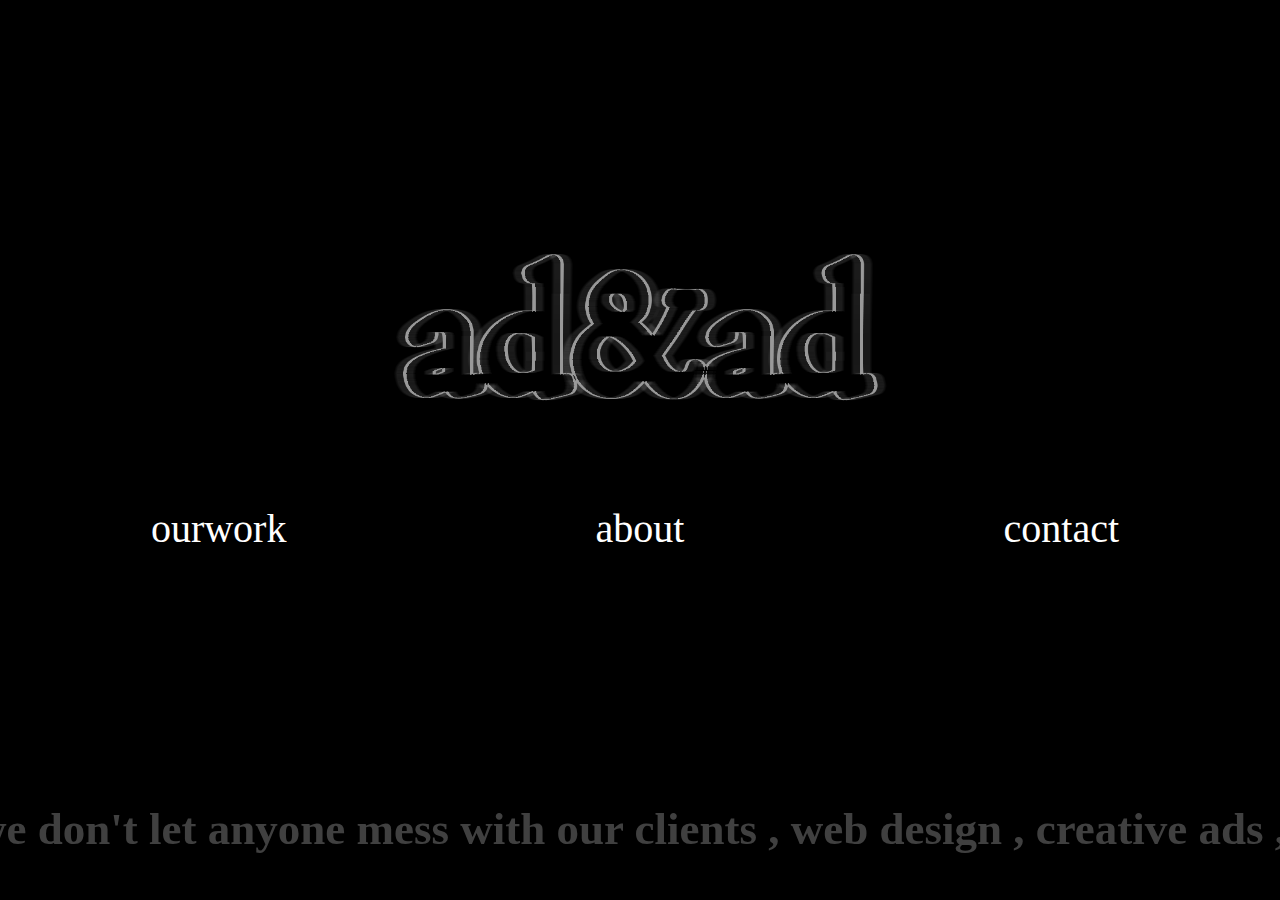
<file: index.html>
<!DOCTYPE html>
<html>
    <head>
        <link rel = "stylesheet" type = "text/css" href = "aa.css">
        <title>advertising & advertisements</title>
        <meta name="keywords" content="ad&ad or adandad , short for advertising and advertisements , is a full service creative advertising and brand work based in the beautiful cities of Copenhagen and Vancouver">
        <meta name="description" content="Copenhagen & Vancouver's extremely strange ( but real ) advertising agency .">
		<meta name="og:title" property="og:title" content="ad&ad - the strangest ad agency on earth">
        <meta name="viewport" content="width=device-width, initial-scale=1.0">
        <link rel="icon" href="favicon.ico">
		<meta charset="UTF-8">
    </head>

    <body>
	<div>
       
            <img src="logo2inv.png" alt="invisible ad&ad logo" style="max-height:20pt">
			<div class='flex'>

            <img class="logo" alt="ad&ad logo" src="logo2.png">
			</div>
			
	
			<nav class='flex'>
			<div>
            <a class="l indexbtn" href = "ourwork.html">ourwork</a>
			</div>
			<div>
            <a class="c indexbtn" href = "about.html">about</a>
			</div>
			<div>
            <a class="r indexbtn" href = "contact.html">contact</a>
			</div>
			</nav>
		
		
	   <div class='bannercontainer'>
		<h3 class='banner'>
		we don't let anyone mess with our clients , web design , creative ads , consulting , make something strange , become amazing . advertising & advertisements is the oldest advertising agency on earth , at least thats what my boss tells me . copywriting , web development , photography , our skilled creatives can handle anything you throw at them . vancouver and copenhagen , two beautiful cities , evan and emma , two strange creatives ! the world needs more advertising , we're here get the ball rolling !
		</h3>
		
		<!--<h5 class='bannerv'>
		emphemeral and adaptive , there are no two words to better describe our creative team . trends come and go , but we are here to stay . innovative and progressive advertising , keep your brand tapped in to the ebb and flow of culture .
		</h5>-->
		
		</div>
		
		</div>
    </body>
    <script src="aa.js"></script>
</html>
</file>
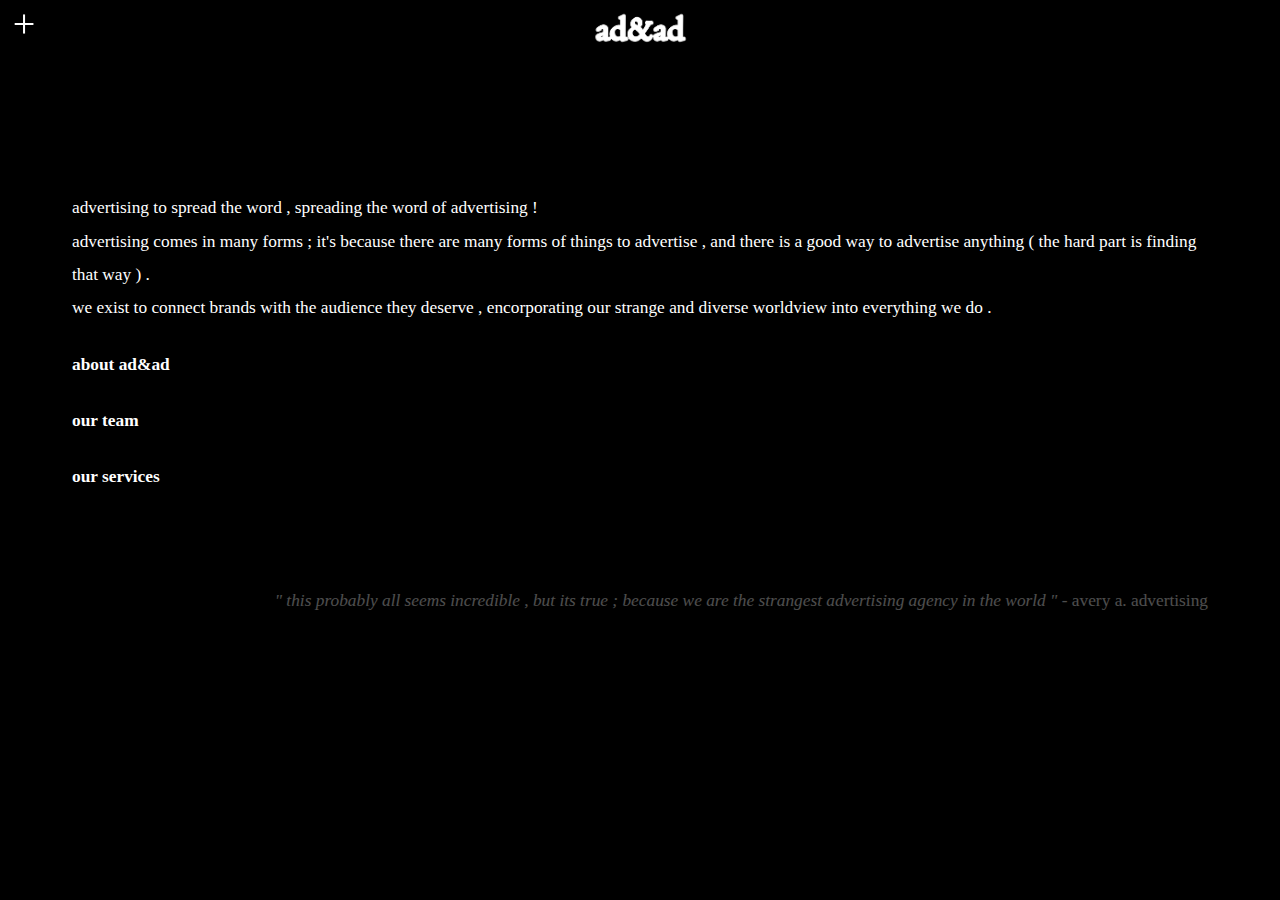
<file: about.html>
<!DOCTYPE html>
<html>
    <head>
        <link rel = "stylesheet" type = "text/css" href = "aa.css">
        <title>about ad&ad</title>
        <meta name="keywords" content="all you need to know about advert ising and avert isements">
        <meta name="description" content="advertising for everybody & advertisements everywhere">
        <meta name="viewport" content="width=device-width, initial-scale=1.0">
        <link rel="icon" href="favicon.ico">
    </head>
<body>
    <div class="topbar">
    <p class="menubutton"  onclick="menu()"> 
     +  
    </p>
    <a href="index.html"><img class="logo2" alt = "ad  &  ad logo" src="logo2fill.png"></a>
    </div>

    <div class="menu">
        <a class="ourwork" href="ourwork.html">ourwork</a><br>
        <a class="contact" href="contact.html">contact</a>
    </div>


    <div class="contents content">
	<div class="bodytext">
	<p>advertising to spread the word , spreading the word of advertising !<br>
	advertising comes in many forms ; it's because there are many forms of things to advertise , and there is a good way to advertise anything ( the hard part is finding that way ) .<br>
	we exist to connect brands with the audience they deserve , encorporating our strange and diverse worldview into everything we do .
	</p>
     <h4 id="adandad">about ad&ad</h4>
	 <p id="adandadp"></p>
	 
	 <h4 id="team">our team</h4>
	 <p id="teamp"></p>
	 
	 <h4 id="service">our services</h4>
	 <p id="servicep"></p>
        </div>
		
            <p class="footer">
        <i>" this probably all seems incredible , but its true ; because we are the strangest advertising agency in the world "</i> - avery a. advertising
        </p>
    </div>

    <script src = "aa.js"></script>
</body>
</html>
</file>
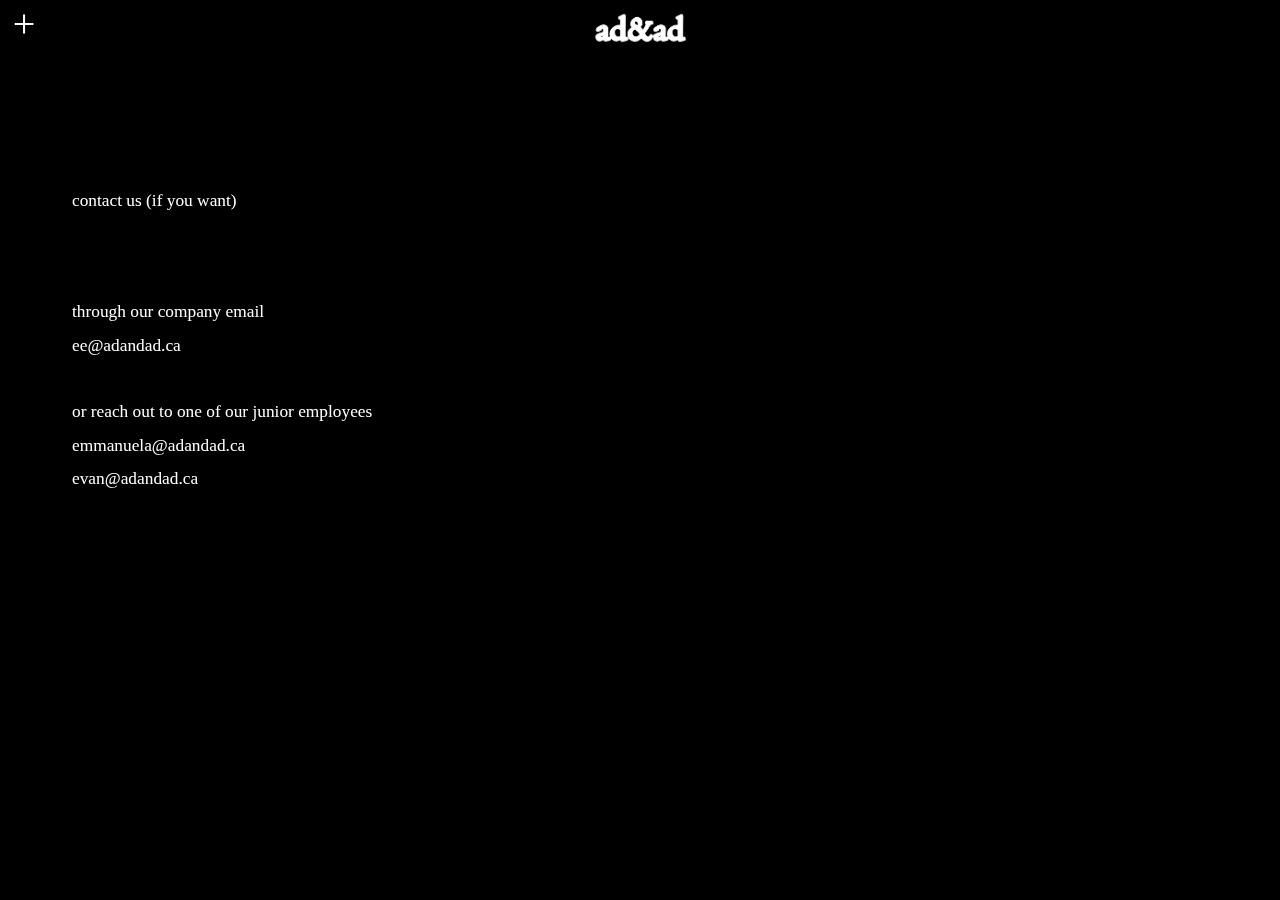
<file: contact.html>
<!DOCTYPE html>
<html>
    <head>
        <link rel = "stylesheet" type = "text/css" href = "aa.css">
        <title>contact ad&ad</title>
        <meta name="keywords" content="all you need to know about advert ising and avert isements">
        <meta name="description" content="advertising for everybody & advertisements everywhere">
        <meta name="viewport" content="width=device-width, initial-scale=1.0">
        <link rel="icon" href="favicon.ico">
    </head>
<body>
    
    <div class="topbar">
    <p class="menubutton"  onclick="menu()"> 
     +  
    </p>
    <a href="index.html"><img class="logo2" alt = "ad  &  ad logo" src="logo2fill.png"></a>
    </div>

    <div class="menu">
	<a class="ourwork" href="ourwork.html">ourwork</a><br>
		<a class="about" href="about.html">about</a>
        
        
    </div>

    <div class="contents content">
        <canvas id="funboard" style="position:fixed;left:0;top:0;z-index:-1;"></canvas>
        <p class="header">contact us (if you want)</p>
        <p class="bodytext">
        <br><br>
        through our company email <br> <a id='e' href="mailto:ee@adandad.ca">ee@adandad.ca</a> <br><br>or reach out to one of our junior employees<br>
        <a id='emma' href="mailto:emma@adandad.ca">emmanuela@adandad.ca</a> <br>
        <a id='evan' href="mailto:evan@adandad.ca">evan@adandad.ca</a>
        <br><br>
        </p>
        <!-- <br><br>
        ↓ or drop a line via this text box ↓
        </p>
        <textarea id="contactform" name="contactform" rows="10" cols="100"></textarea>
        <br>
        <input type="button" value="send"> -->
        
    </div>

    <script src = "contact.js"></script>
</body>
</html>
</file>
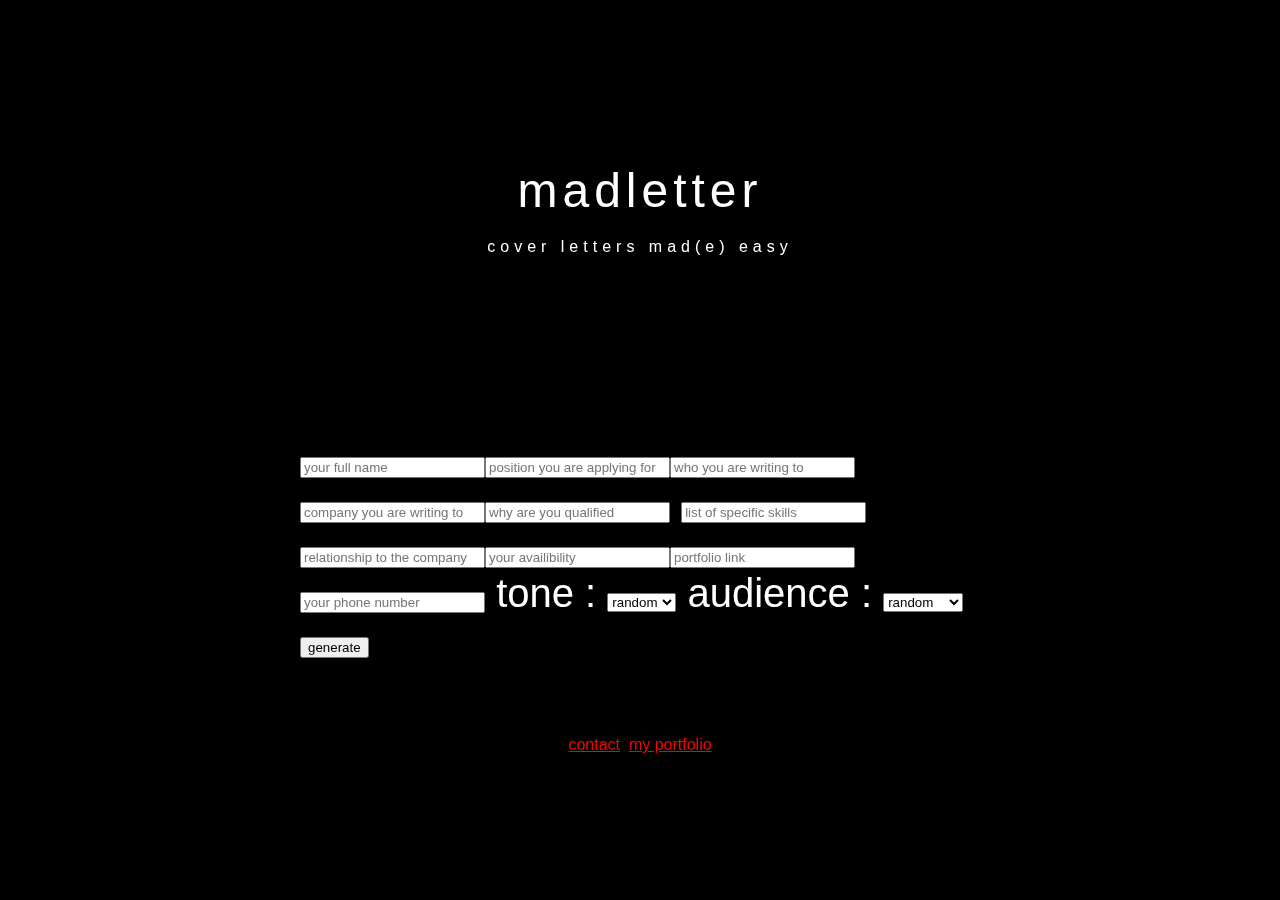
<file: madletter.html>
<!DOCTYPE html>
<html>
    <head>
        <link rel = "stylesheet" type = "text/css" href = "aaa.css">
        <title>madletter</title>
        <meta name="keywords" content="generate a quality cover letter in seconds">
        <meta name="description" content="a tool that uses simple word replacement to generate a cover letter with minimal information">
		<meta name="og:title" property="og:title" content="freelance programmer-copywriter in vancouver">
        <meta name="viewport" content="width=device-width, initial-scale=1.0">
        <link rel="icon" href="favicon.ico">
		<meta charset="UTF-8">
    </head>
	

	
	<body>
	 <canvas id="funboard" style="position:fixed;left:0;top:0;z-index:-1;"></canvas>
	<div class="topbar">

    <a href="index.html"><img class="logo2" alt = "ad  &  ad logo" src="logo2fill.png" style='opacity:0.0'></a>
		<br><br>
		<div class='title'>
		 	<h1>madletter</h1>

		<p class='mobh'>cover letters mad(e) easy</p>
		 </div>
    </div>

	

	<div class="content">
		<br>   
		<br>
		
	<div class='entry'>
	<p id='output'>
	</p>
	</div>
		

	<div class='entry'>
	<input type='text' placeholder='your full name' id='name'><input type='text' placeholder='position you are applying for' id='pos'><input type='text' placeholder='who you are writing to' id='to'><input type='text' placeholder='company you are writing to' id='company'><input type='text' placeholder='why are you qualified' id='why'>
	<input type='text' placeholder='list of specific skills' id='skills'><input type='text' placeholder='relationship to the company' id='companyrel'><input type='text' placeholder='your availibility' id='avail'><input type='text' placeholder='portfolio link' id='portfolio'>
	<input type='text' placeholder='your phone number' id='phone'>
	<label for="tone">tone :</label>
<select id="tone" name="tone">
  <option value="random">random</option>
  <option value="casual">casual</option>
  <option value="friendly">friendly</option>
  <option value="neutral">neutral</option>
  <option value="creative">creative</option>
  <option value="formal">formal</option>
</select>
<label for="audience">audience :</label>
<select id="audience" name="audience">
  <option value="random">random</option>
  <option value="creative">creative</option>
  <option value="general">general</option>
  <option value="local">local</option>
  <option value="academic">academic</option>
  <option value="corporate">corporate</option>
</select>

	<button type='button' id='generate' onclick='generatecl()'>generate</button>
	</div>
	

	<br>
	<div class='footer'>
	<p><a href='mailto:evan@adandad.ca'>contact<a>&nbsp&nbsp<a href='https://esadvertising.ca'>my portfolio</a>
	</div>
	
	<script src='blog.js'></script>
	</body>
</file>
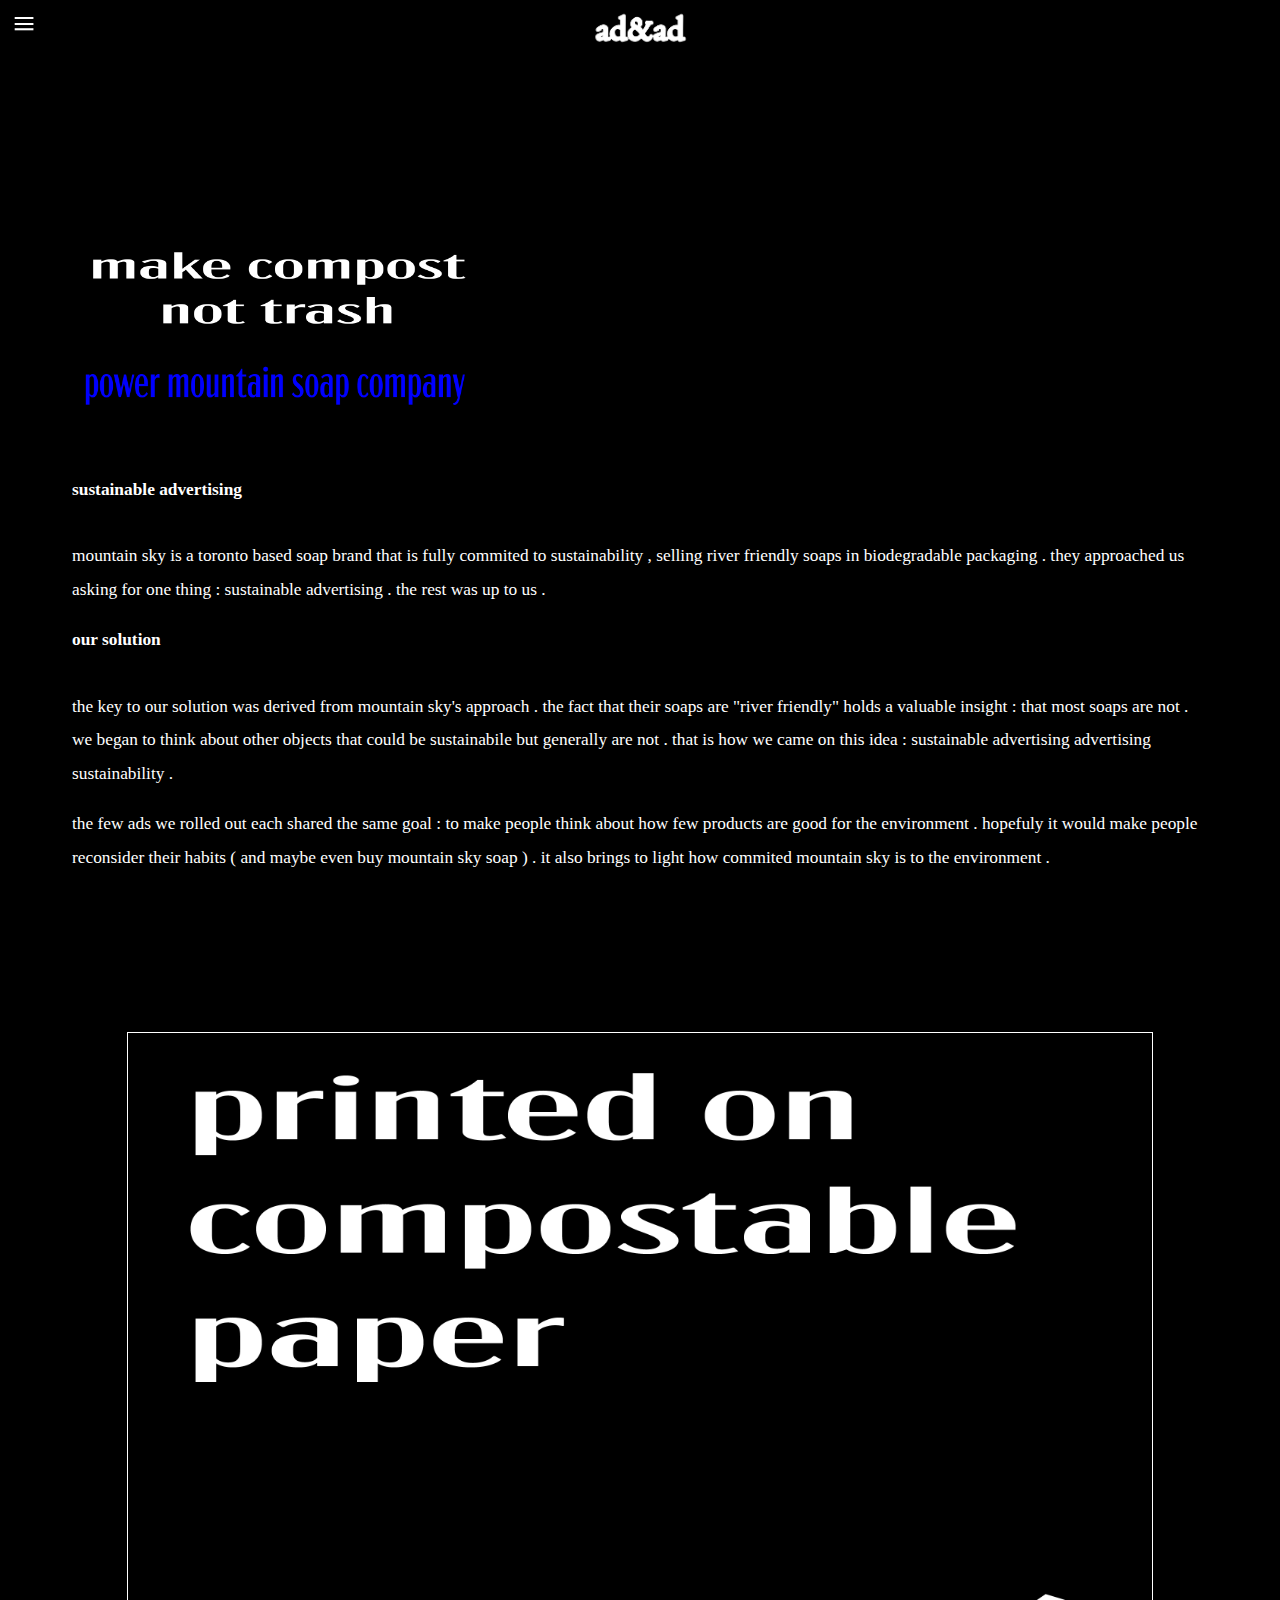
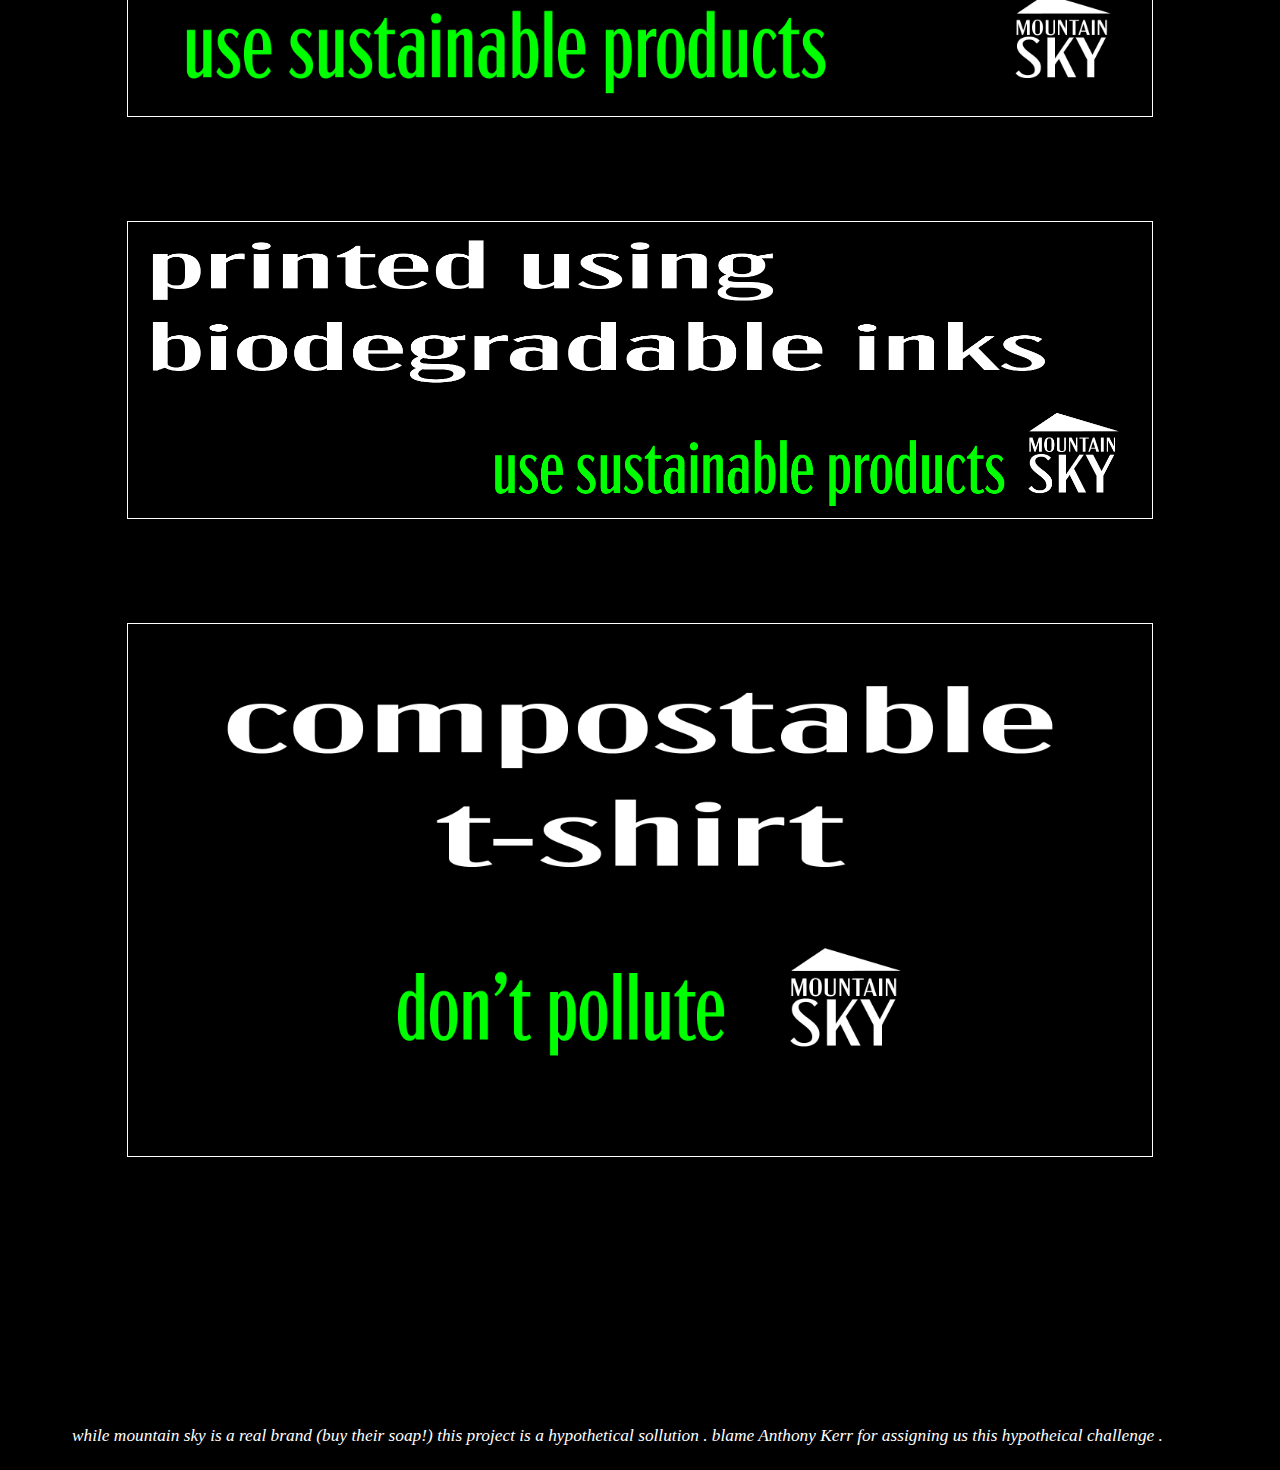
<file: ms.html>
<!DOCTYPE html>
<html>
    <head>
        <link rel = "stylesheet" type = "text/css" href = "../aa.css">
        <title>ad&ad x mountainsky</title>
        <meta name="keywords" content="mountain sky sustainable advertising">
        <meta name="description" content="advertising sustainability sustainably">
        <meta name="viewport" content="width=device-width, initial-scale=1.0">
        <link rel="icon" href="../favicon.ico">
    </head>
<body>

    <div class="topbar">
        <p class="menubutton"  onclick="menu()"> 
         ≡  
        </p>
        <a href="../index.html"><img class="logo2" alt = "ad  &  ad logo" src="../logo2fill.png"></a>
        </div>
    
        <div class="menu">
            <a class="ourwork" href="../ourwork.html">ourwork</a><br>
            <a class="about" href="../about.html">about</a><br>
            <a class="contact" href="../contact.html">contact</a>
        </div>

        <div class="contents">
        <p class="bodytext">
            
            <img class="titleimg" src="ms1.png"><br>

            <b>sustainable advertising</b><br><br>
            mountain sky is a toronto based soap brand that is fully commited to sustainability ,
            selling river friendly soaps in biodegradable packaging .
            they approached us asking for one thing : sustainable advertising . the rest was up to us . 
        </p>
           
            <p class = "bodytext">
                <b>our solution</b><br><br>
                the key to our solution was derived from mountain sky's approach . 
                the fact that their soaps are "river friendly" holds a valuable insight : that most soaps are not . 
                we began to think about other objects that could be sustainabile but generally are not . that is how we came on this idea :
                sustainable advertising advertising sustainability . 
                <br>  
                
            </p>

        <p class="bodytext">the few ads we rolled out each shared the same goal : 
            to make people think about how few products are good for the environment . 
            hopefuly it would make people reconsider their habits ( and maybe even buy mountain sky soap ) .
            it also brings to light how commited mountain sky is to the environment . 
        </p>
            <br>
            <br>
       
            <br>
      
            <div class = "center">
            
            <img class="portimg whiteborder" src="ms2.png">
            <br>
            <br>
            <br>
            <img class="portimg whiteborder" src="ms3.png">
            <br>
            <br>
            <br>
            <img class="portimg whiteborder" src="ms4.png">
            <br>
            <br>
            <br> <br>
            <br>
            <br>

        </div>

        <p class="bodytext"><i>while mountain sky is a real brand (buy their soap!) this project is a hypothetical sollution . blame Anthony Kerr for assigning us this hypotheical challenge .
        </i></p>
       
        </div> 
        <script src = "yn.js"></script>
    </body>
    </html>
</file>
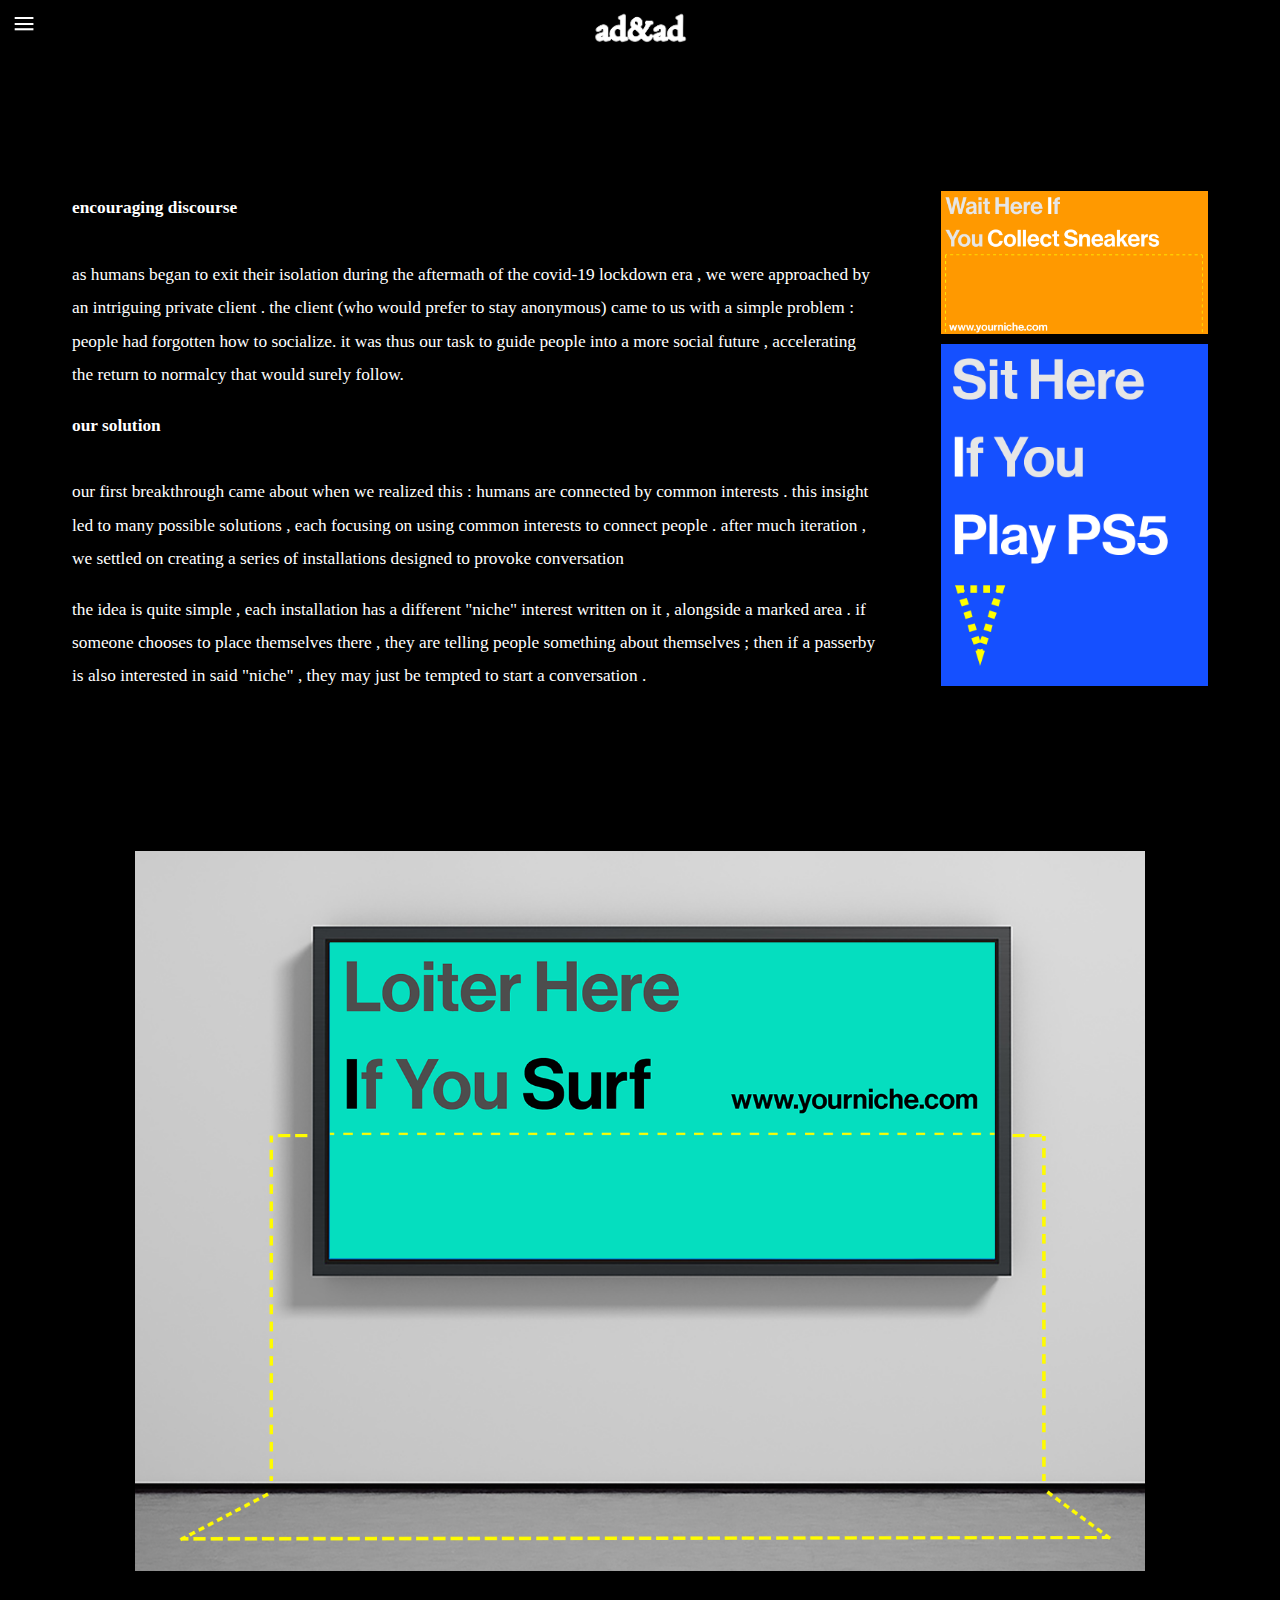
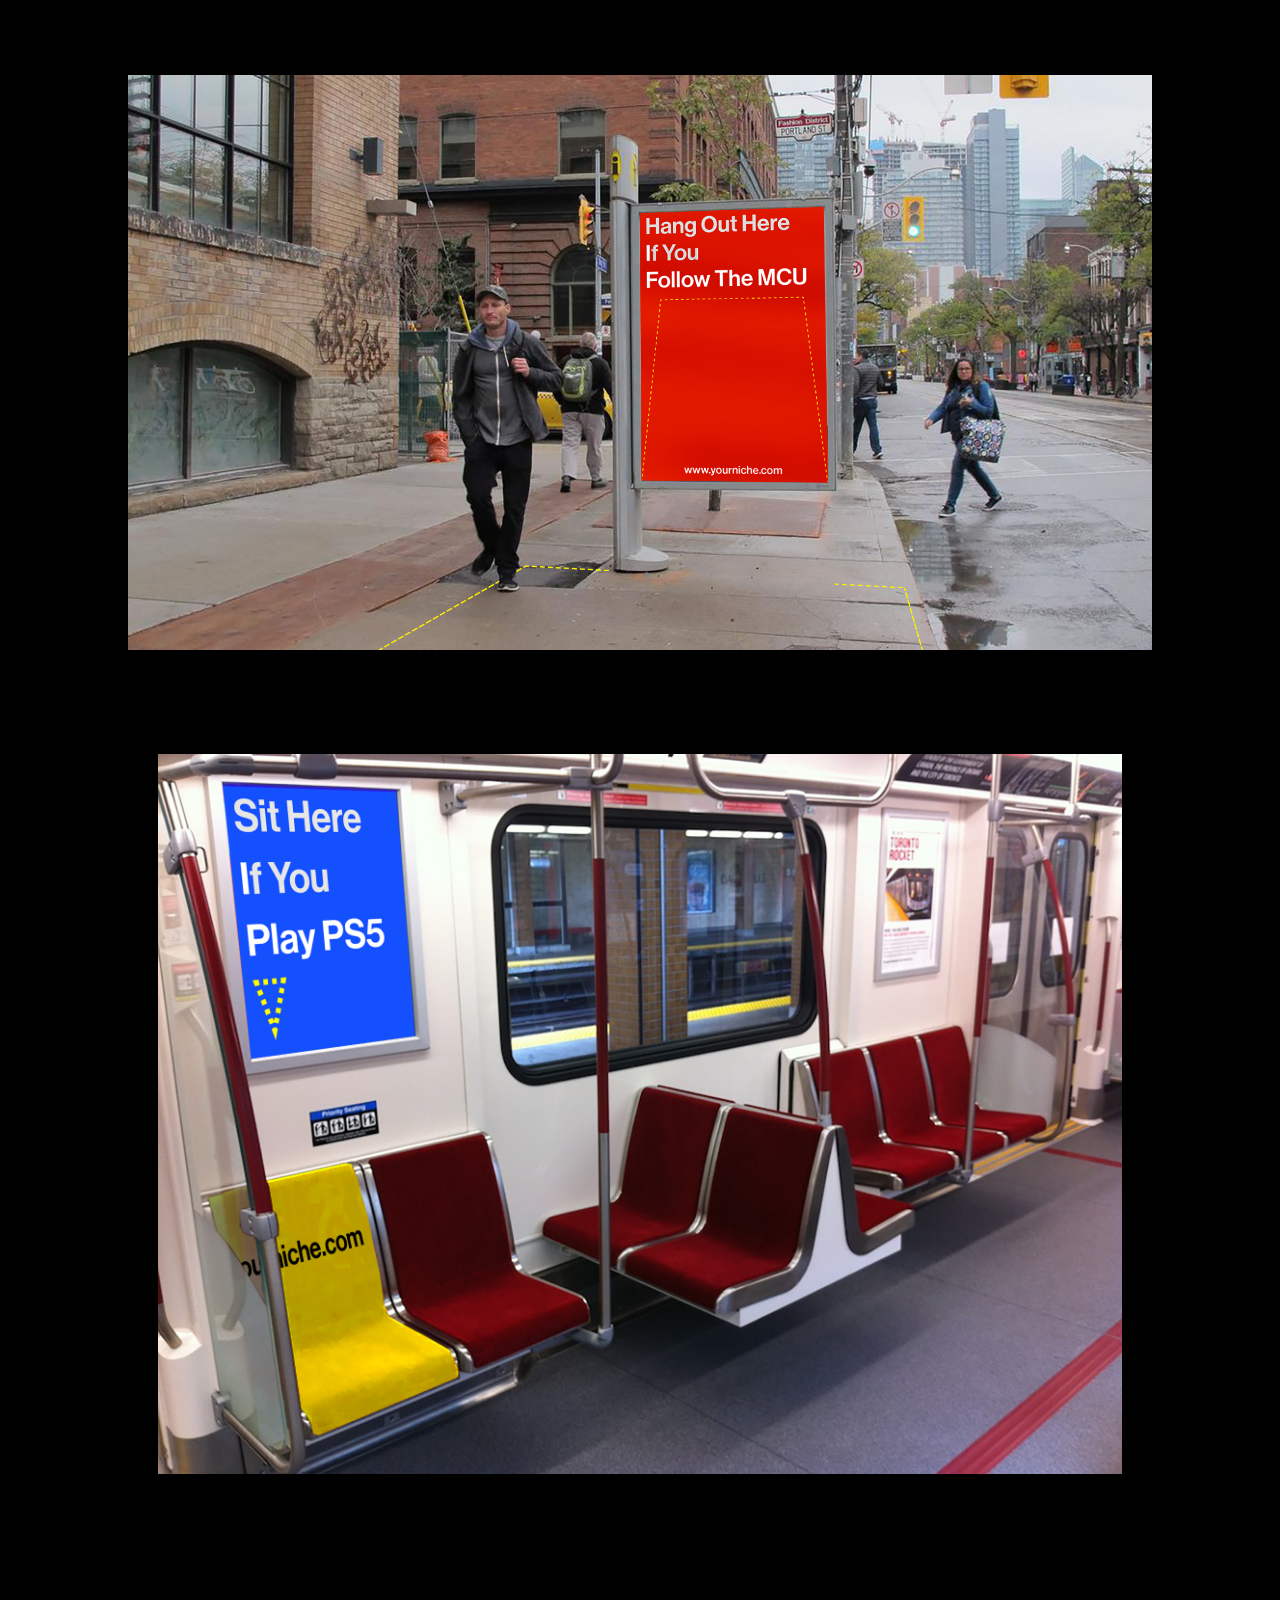
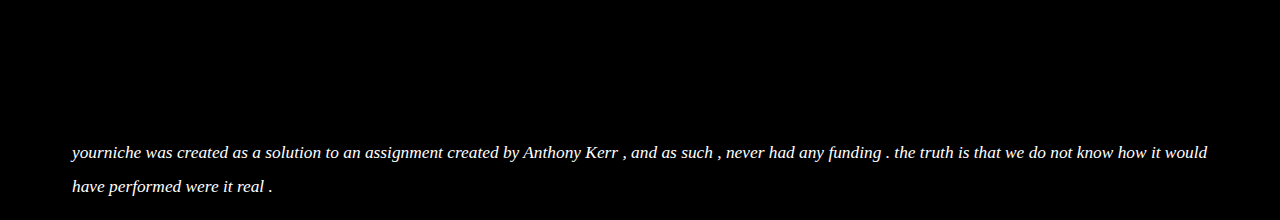
<file: yn.html>
<!DOCTYPE html>
<html>
    <head>
        <link rel = "stylesheet" type = "text/css" href = "../aa.css">
        <title>ad&ad x yourniche</title>
        <meta name="keywords" content="yournich adandad portfolio work example">
        <meta name="description" content="a solution to anti-social behavior">
        <meta name="viewport" content="width=device-width, initial-scale=1.0">
        <link rel="icon" href="../favicon.ico">
    </head>
<body>

    <div class="topbar">
        <p class="menubutton"  onclick="menu()"> 
         ≡  
        </p>
        <a href="../index.html"><img class="logo2" alt = "ad  &  ad logo" src="../logo2fill.png"></a>
        </div>
    
        <div class="menu">
            <a class="ourwork" href="../ourwork.html">ourwork</a><br>
            <a class="about" href="../about.html">about</a><br>
            <a class="contact" href="../contact.html">contact</a>
        </div>

        <div class="contents">
            <div class="sideimgs"><img class="mobh sideimg" src="yns4.png">
            <br><img class="mobh sideimg" src="yns3.png">
            </div>
        <p class="bodytext">
            
            <b>encouraging discourse</b><br><br>
            as humans began to exit their isolation during the aftermath of the covid-19 lockdown era , we were approached by an intriguing private client . 
            the client (who would prefer to stay anonymous) came to us with a simple problem : people had forgotten how to socialize. it was thus our task to guide people
            into a more social future , accelerating the return to normalcy that would surely follow. 
        </p>
           
            <p class = "bodytext">
                <b>our solution</b><br><br>
                our first breakthrough came about when we realized this : humans are connected by common interests . this insight led to many possible
                solutions , each focusing on using common interests to connect people . 
                 after much iteration , we settled on creating a series of installations designed to provoke conversation
                <br>  
                
            </p>

        <p class="bodytext">the idea is quite simple , each installation has a different "niche" interest written on it , alongside a marked area . 
            if someone chooses to place themselves there , they are telling people something about themselves ;
            then if a passerby is also interested in said "niche" , they may just be tempted to start a conversation .
        </p>
            <br>
            <br>
       
            <br>
      
            <div class = "center">
            
            <img class="portimg" src="yn5.png">
            <br>
            <br>
            <br>
            <img class="portimg" src="yn2.png">
            <br>
            <br>
            <br>
            <img class="portimg" src="yn4.png">
            <br>
            <br>
            <br> <br>
            <br>
            <br>

        </div>

        <p class="bodytext"><i>yourniche was created as a solution to an assignment created by Anthony Kerr , and as such , never had any funding . 
            the truth is that we do not know how it would have performed were it real .
        </i></p>
       
        </div>
        <script src = "yn.js"></script>
    </body>
    </html>
</file>
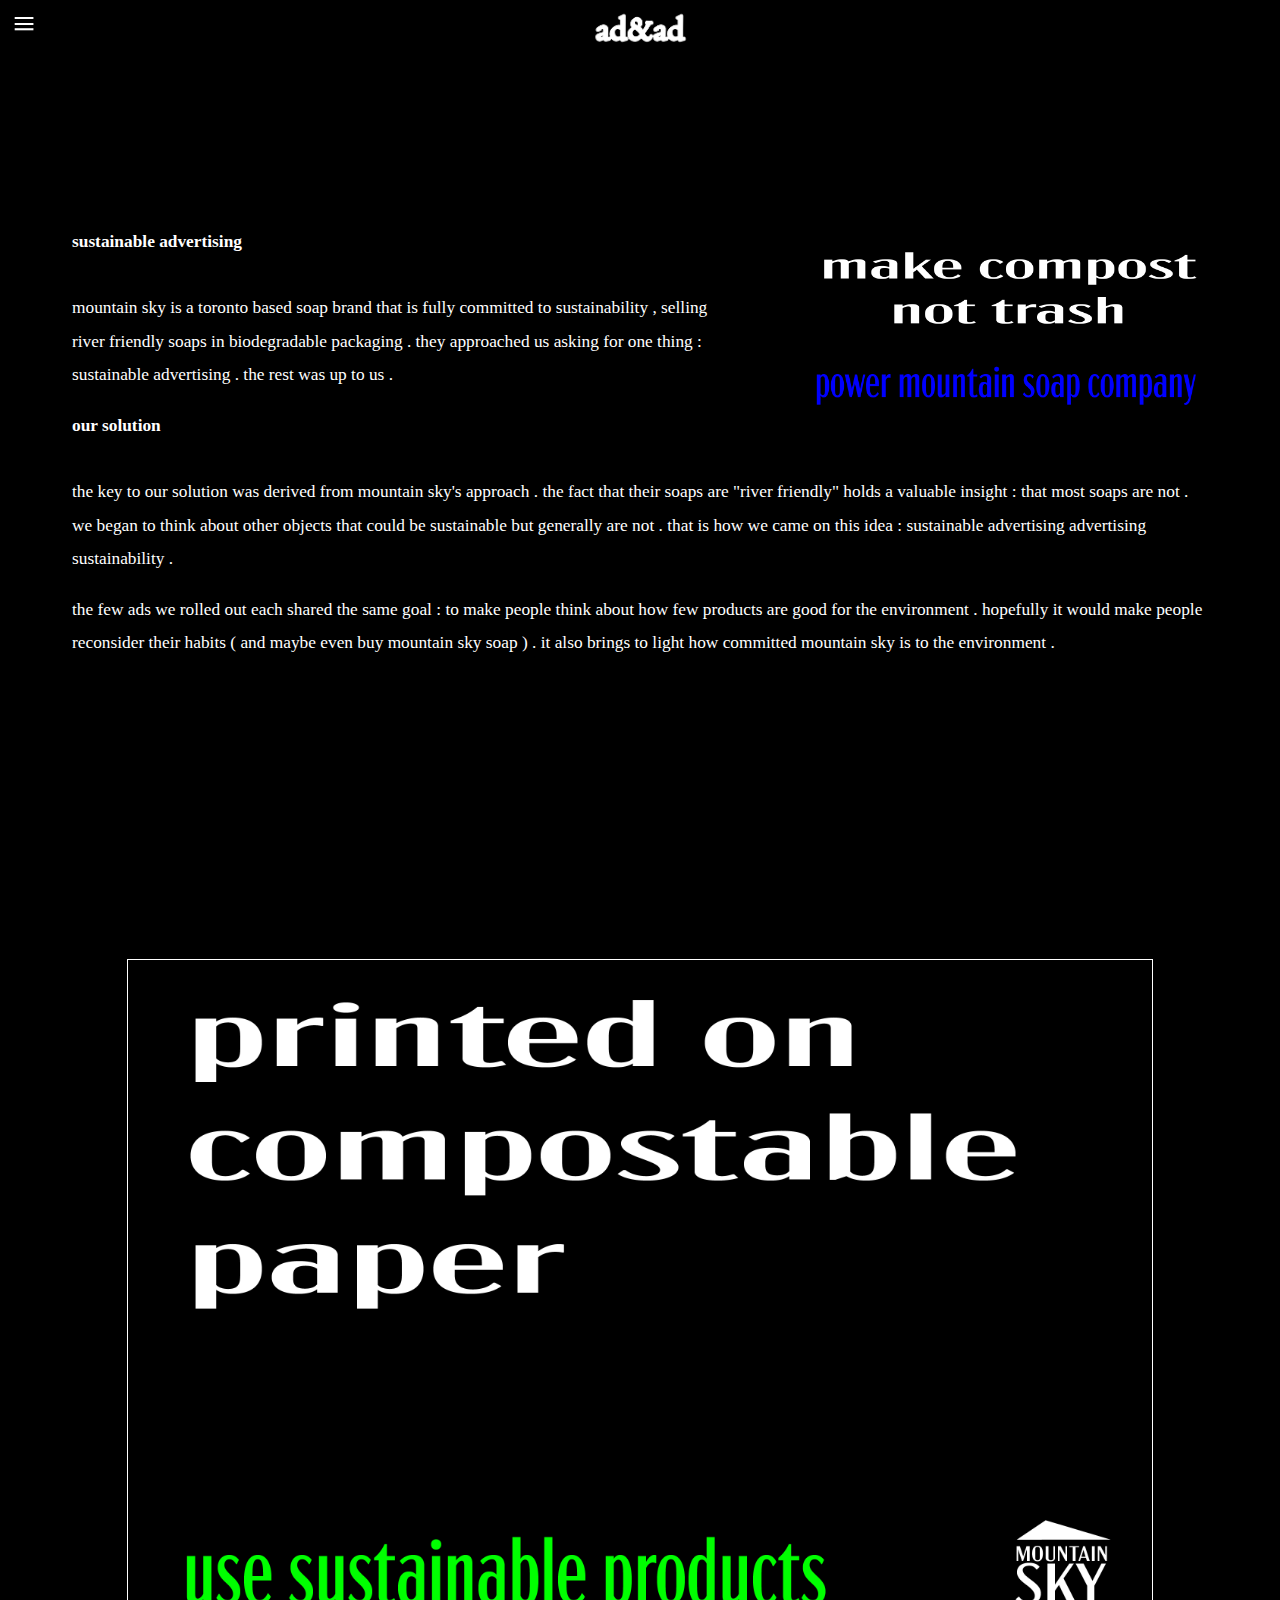
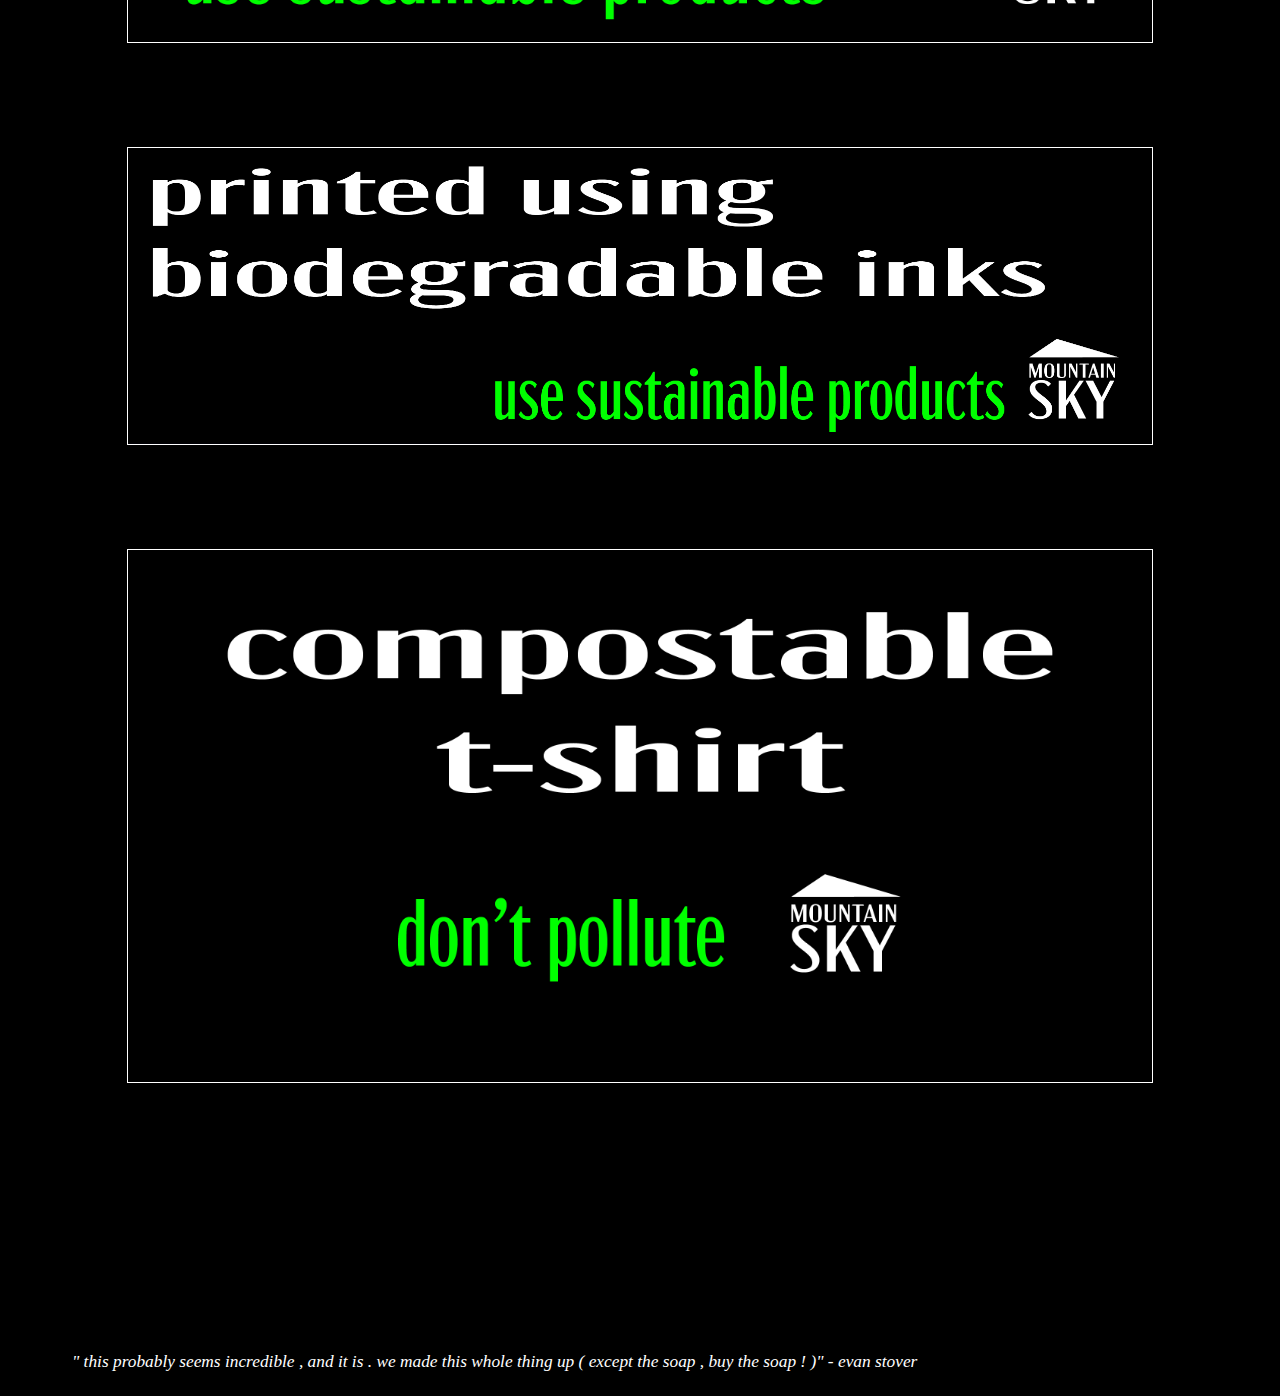
<file: work/ms.html>
<!DOCTYPE html>
<html>
    <head>
        <link rel = "stylesheet" type = "text/css" href = "../aa.css">
        <title>ad&ad x mountainsky</title>
        <meta name="keywords" content="mountain sky sustainable advertising">
        <meta name="description" content="advertising sustainability sustainably">
        <meta name="viewport" content="width=device-width, initial-scale=1.0">
        <link rel="icon" href="../favicon.ico">
    </head>
<body>

    <div class="topbar">
        <p class="menubutton"  onclick="menu()"> 
         ≡  
        </p>
        <a href="../index.html"><img class="logo2" alt = "ad  &  ad logo" src="../logo2fill.png"></a>
        </div>
    
        <div class="menu">
            <a class="ourwork" href="../ourwork.html">ourwork</a><br>
            <a class="about" href="../about.html">about</a><br>
            <a class="contact" href="../contact.html">contact</a>
        </div>

        <div class="contents">
        <p class="bodytext">
            
            <img class="sideimgs titleimg" src="ms1.png"><br>

            <b>sustainable advertising</b><br><br>
            mountain sky is a toronto based soap brand that is fully committed to sustainability , selling river friendly soaps in biodegradable packaging . they approached us asking for one thing : sustainable advertising . the rest was up to us .
        </p>
           
            <p class = "bodytext">
                <b>our solution</b><br><br>
                the key to our solution was derived from mountain sky's approach . the fact that their soaps are "river friendly" holds a valuable insight : that most soaps are not . we began to think about other objects that could be sustainable but generally are not . that is how we came on this idea : sustainable advertising advertising sustainability . 
                <br>  
                
            </p>

        <p class="bodytext">the few ads we rolled out each shared the same goal : to make people think about how few products are good for the environment . hopefully it would make people reconsider their habits ( and maybe even buy mountain sky soap ) . it also brings to light how committed mountain sky is to the environment .
        </p>
            <br>
            <br>
            <br>
            <br>
            <br>
            <br>
      
            <div class = "center">
            
            <img class="portimg whiteborder" src="ms2.png">
            <br>
            <br>
            <br>
            <img class="portimg whiteborder" src="ms3.png">
            <br>
            <br>
            <br>
            <img class="portimg whiteborder" src="ms4.png">
            <br>
            <br>
            <br> <br>
            <br>
            <br>

        </div>

        <p class="bodytext"><i>" this probably seems incredible , and it is . we made this whole thing up ( except the soap , buy the soap ! )" - evan stover</i></p>
       
        </div> 
        <script src = "yn.js"></script>
    </body>
    </html>
</file>
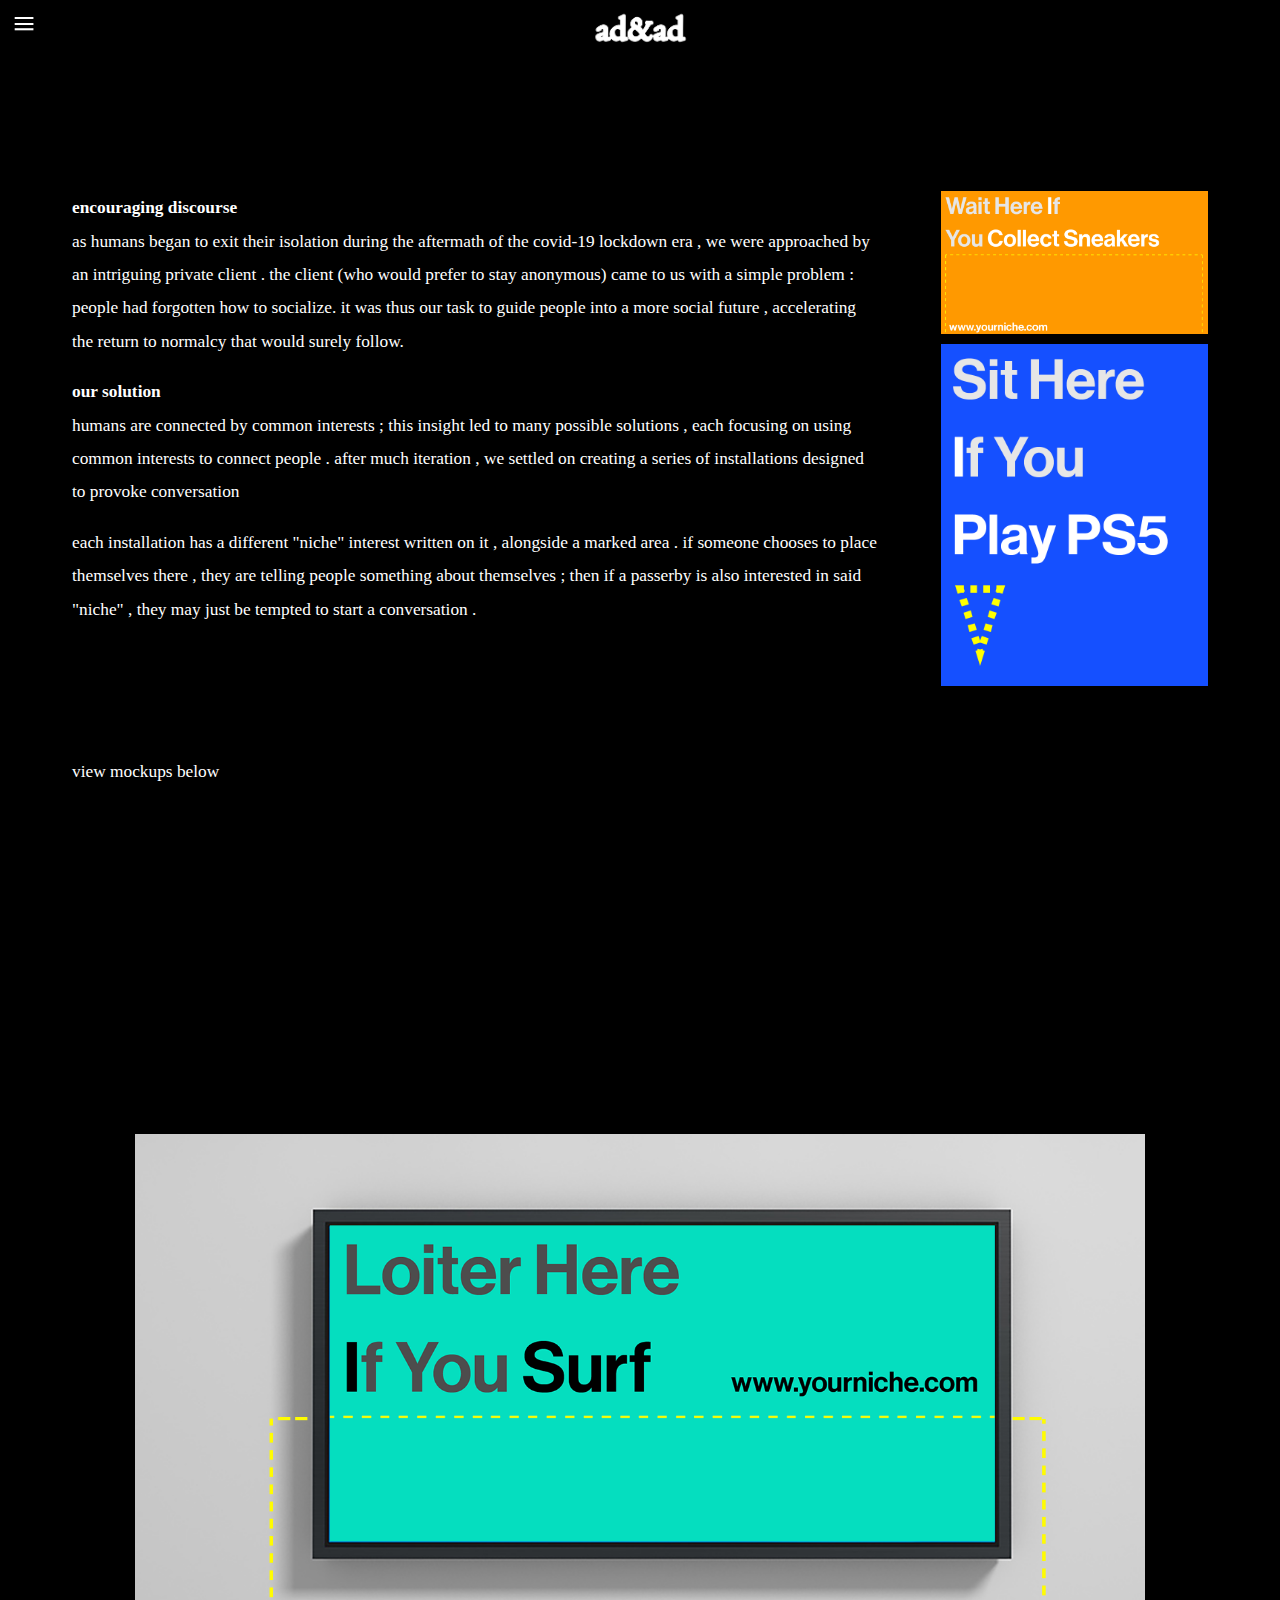
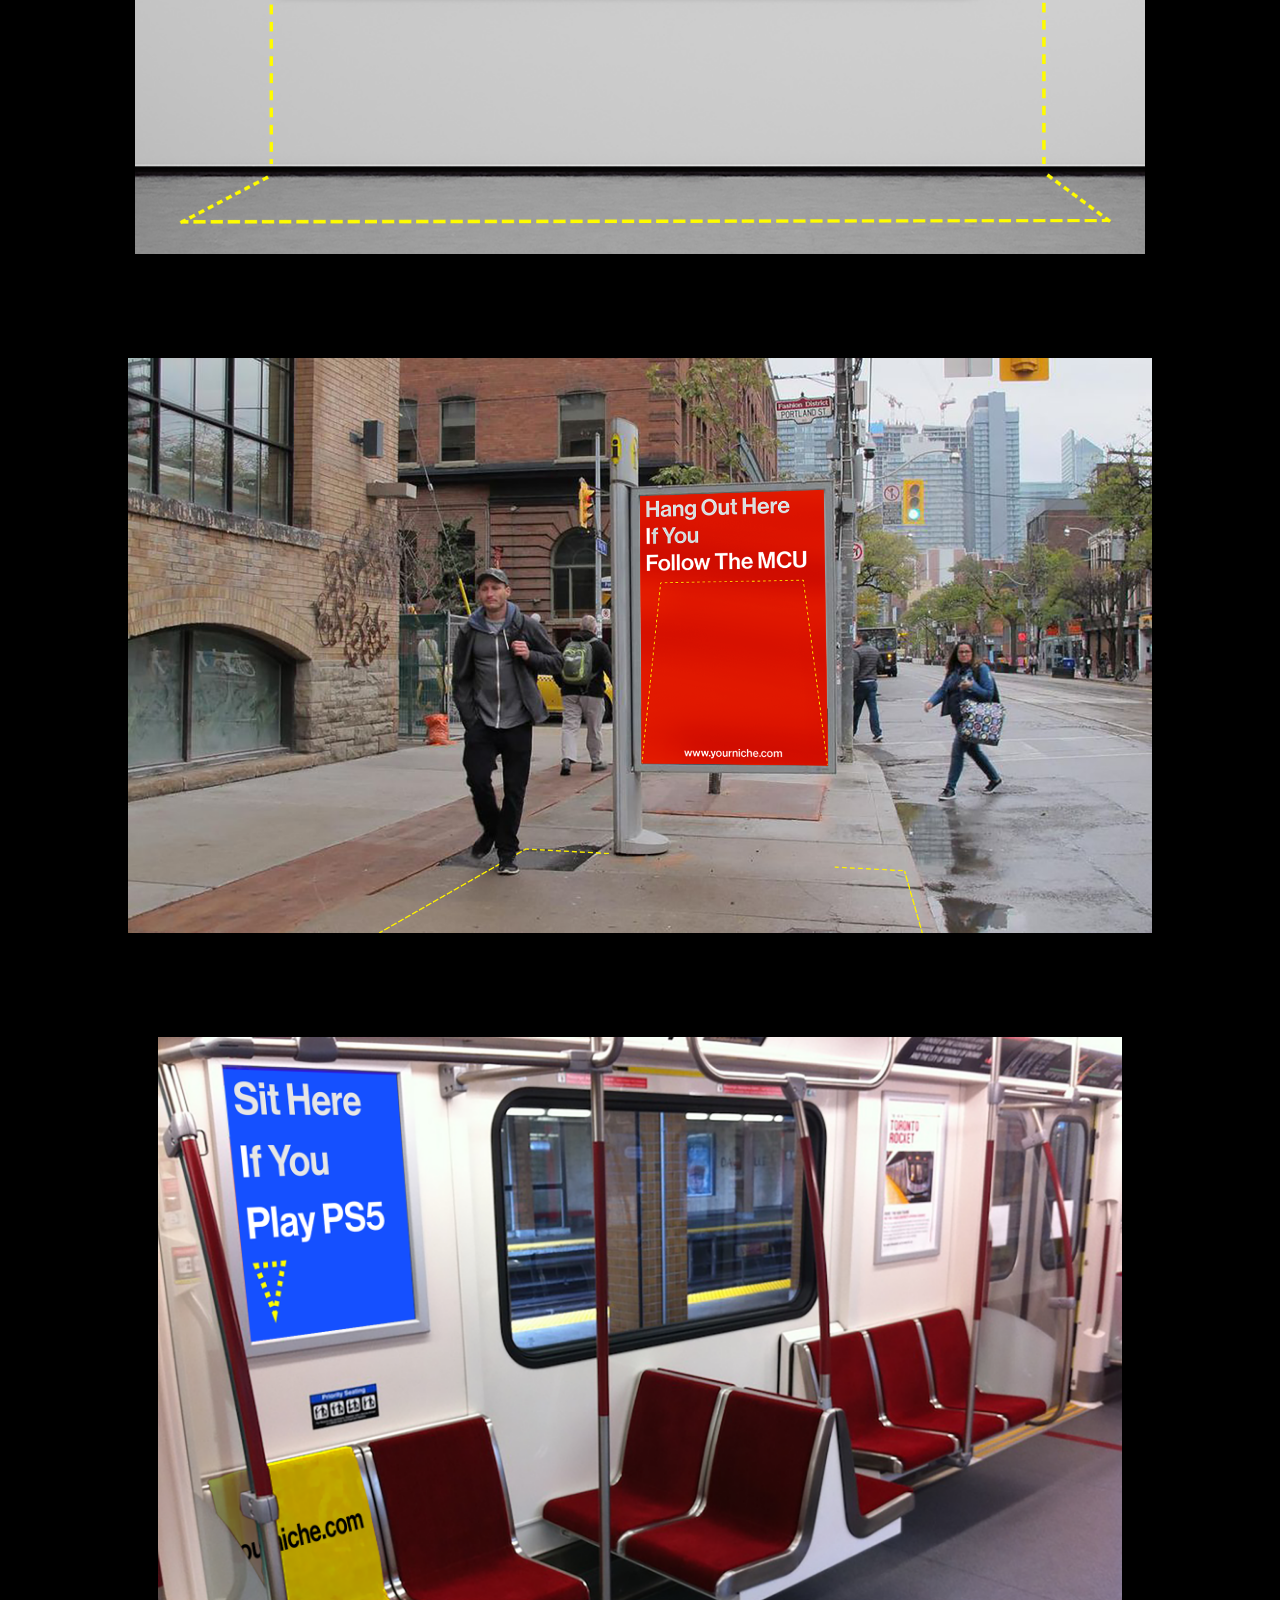
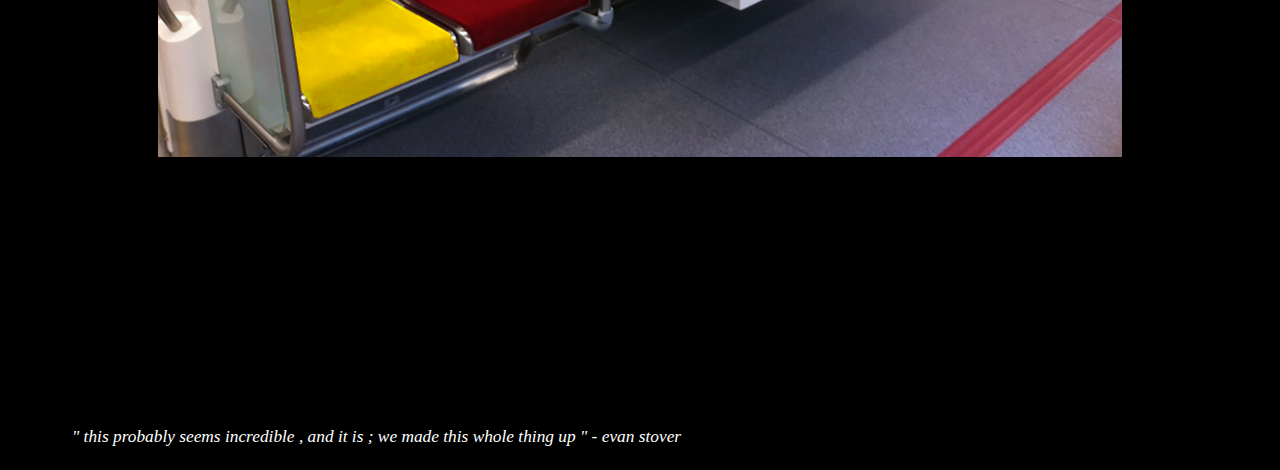
<file: work/yn.html>
<!DOCTYPE html>
<html>
    <head>
        <link rel = "stylesheet" type = "text/css" href = "../aa.css">
        <title>ad&ad x yourniche</title>
        <meta name="keywords" content="yournich adandad portfolio work example">
        <meta name="description" content="a solution to anti-social behavior">
        <meta name="viewport" content="width=device-width, initial-scale=1.0">
        <link rel="icon" href="../favicon.ico">
    </head>
<body>

    <div class="topbar">
        <p class="menubutton"  onclick="menu()"> 
         ≡  
        </p>
        <a href="../index.html"><img class="logo2" alt = "ad  &  ad logo" src="../logo2fill.png"></a>
        </div>
    
        <div class="menu">
            <a class="ourwork" href="../ourwork.html">ourwork</a><br>
            <a class="about" href="../about.html">about</a><br>
            <a class="contact" href="../contact.html">contact</a>
        </div>

        <div class="contents">
            <div class="sideimgs"><img class="mobh sideimg" src="yns4.png">
            <br><img class="mobh sideimg" src="yns3.png">
            </div>
        <p class="bodytext">
            
            <b>encouraging discourse</b><br>
            as humans began to exit their isolation during the aftermath of the covid-19 lockdown era , we were approached by an intriguing private client . 
            the client (who would prefer to stay anonymous) came to us with a simple problem : people had forgotten how to socialize. it was thus our task to guide people
            into a more social future , accelerating the return to normalcy that would surely follow. 
        </p>
           
            <p class = "bodytext">
                <b>our solution</b><br>
                humans are connected by common interests ; this insight led to many possible
                solutions , each focusing on using common interests to connect people . 
                after much iteration , we settled on creating a series of installations designed to provoke conversation
                <br>  
                
            </p>

        <p class="bodytext">each installation has a different "niche" interest written on it , alongside a marked area . 
            if someone chooses to place themselves there , they are telling people something about themselves ;
            then if a passerby is also interested in said "niche" , they may just be tempted to start a conversation .
        </p>
            <br>
            <br>
        <p class="bodytext">view mockups below</p>
            <br>
            <br>
            <br>
            <br>
            <br>
            <br>
            <br>
      
            <div class = "center">
            
            <img class="portimg" src="yn5.png">
            <br>
            <br>
            <br>
            <img class="portimg" src="yn2.png">
            <br>
            <br>
            <br>
            <img class="portimg" src="yn4.png">
            <br>
            <br>
            <br> <br>
            <br>
            <br>

        </div>

        <p class="bodytext"><i>" this probably seems incredible , and it is ; we made this whole thing up " - evan stover</i></p>
       
        </div>
        <script src = "yn.js"></script>
    </body>
    </html>
</file>
<file: aa.css>
html{
    background-color: black;
}

body{
	font-family:"Times New Roman", Times, serif;
    text-align: center;
    font-size:30pt;
    color:white;
}

a{
    color:white;
    
    text-decoration: none;
}

h3{
	white-space:nowrap;
	text-wrap:nowrap;
	font-weight:900;
	color:grey;
	opacity:0.5;
	font-size:5vmin;
	-moz-transform: scale(1,2);
}

h1{
font-size:150%;
line-height:50px;	
}

.bannercontainer{
	position:fixed;
	bottom:0;
}

.htext{
	 font-size:15pt;
}

.banner{
	position:absolute;
	bottom:0;
	overflow:hidden;
}

.bannerv{
	position:absolute;
	left:-3vmin;
}

h5{
	white-space:nowrap;
	font-size:5vmin;
	writing-mode:vertical-rl;
	text-wrap:nowrap;
	-moz-transform: scale(2,1);
	font-weight:900;
	color:grey;
	opacity:0;

}

a:hover , h4:hover{
    color:gray;
    cursor:grab
}



textarea{
    background-color: black;
    color:white;
    border-color: white;
}

input{
    background-color: black;
    color:white;
    border-color: white;
}

.icon{
    max-height: 40vh;
}

.icont{
    width: 20vw;
    padding-right:5vw;
    padding-left: 5vw;
}

.worktable, .worktabletext{
    margin-top: 25vh;
    margin-left: auto;
    margin-right: auto;
}

.worktabletext{
    position: relative;
    top:-40vh;
}

.hometable{
	margin-left:auto;
	margin-right:auto;
}




.icons{
    position:absolute;
}

.iconinfo:hover, .iconinfol:hover{
   opacity:1;
}

.iconsinfo{
    font-size: 1vw;
    position: absolute;
    margin-top: 10vh;
}

.indexbtn{
    /*-webkit-transform: scale(1.5,1);
    -moz-transform: scale(1.5,1);
    -ms-transform: scale(1.5,1);
    -o-transform: scale(1.5,1);
    transform: scale(1.5,1);*/
    margin-bottom:10vh;
    opacity: 0;
}

.c{

    transition:transform 10s ease-out 0s, -webkit-transform 10s ease-out 0s, -moz-transform 10s ease-out 0s, -ms-transform 10s ease-out 0s, -o-transform 10s ease-out 0s;
}

.c:hover, .l:hover, .r:hover{
    opacity:1;
    /* -webkit-transform: scale(1.5,5);
    -moz-transform: scale(1.5,5);
    -ms-transform: scale(1.5,5);
    -o-transform: scale(1.5,5);
    transform: scale(1.5,5); */
}

.flex{
	margin-top:10vh;
	display:flex;
	justify-content:center;
	align-items:center;
}

.flex div{
	width:100%;
}

.l{

    transition:transform 10s ease-out 0s, -webkit-transform 10s ease-out 0s, -moz-transform 10s ease-out 0s, -ms-transform 10s ease-out 0s, -o-transform 10s ease-out 0s;
}

.r{

    transition:transform 10s ease-out 0s, -webkit-transform 10s ease-out 0s, -moz-transform 10s ease-out 0s, -ms-transform 10s ease-out 0s, -o-transform 10s ease-out 0s;
}

.menubutton{
    position:fixed;
    z-index:5;
    top:-30pt;
    left:1vw;
    mix-blend-mode: difference;
}

.menubutton:hover{
    opacity:.5;
    cursor:grab;
}

.menu{
z-index: 2;
position:fixed;
text-align: left;
font-size: 15pt;
left:1vw;
mix-blend-mode: difference;
top:-100vh;
}

.contact{
    opacity: 0;
    visibility:hidden;
    position:relative;
}

.sideimgs{
    float:right;
    margin-left:5vw;
}

.sideimg{
    max-width:200pt;
}

.portimg{
    max-height: 80vh;
    max-width: 80vw;
}

.whiteborder{
    border:1px solid white;
}

.titleimg{
    max-height: 30vh;
    text-align: center;
}

.right{
    text-align: right;
}

.nomargin{
    margin:0;
}

.ourwork{
    opacity: 0;
    visibility:hidden;
    position:relative;

} 

.about{
    opacity: 0;
    visibility:hidden;
    position:relative;
} 

.header{
    font-size:13pt;
}

#contactform{
    width:200pt;
    height:30vh;
}

.bodytext{
    font-size: 13pt;
    line-height: 25pt;
}

.entry{
	border:1px solid white;
	padding:1vmax;
	margin:1vmax;
}

.blogtext{
    font-size: 13pt;
    line-height: 25pt;
	width:40vmax;
	margin:auto;
}

.footer{
    font-size: 13pt;
    line-height: 25pt;
    position:relative;
	margin-top:10vh;
    right:0;
    
    text-align:right;
	opacity:0.3;
}

summary{
    font-size: 13pt;
    line-height: 25pt;
}

.contents{
    text-align: left;
    max-width:90vw;
    margin-top:100pt;
    margin-left:5vw;
    margin-right: 5vw;
}

.staff{
    max-height: 200pt;
}


.logo{
	margin-top:10vh;
    max-height:20vh;
    opacity: 0;
	display:block;
}

.logo2{
    max-height: 30pt;
}

.logo2:hover{
    opacity:0.7;
}

.center{
    text-align: center;
}



.mobs{
    display: none;
}

.stacon{
	position:fixed;
	top:17vh;
	left:0;
	padding:1vw;
}

#sta{
		position:absolute;
		top:5vh;
		left:20vw;
		padding:5vh;
		max-width:70vw;
		display:none;
		margin:0;
}


#con{
		position:absolute;
		top:5vh;
		left:20vw;
		padding:3vh;
		max-width:70vw;
}

.simg{
	max-height:15vh;
}

.mimg{
	max-height:30vh;
}

.limg{
	max-height:45vh;
}

#consel{
	opacity:0.3;
}

#consel:hover , #stasel:hover{
	opacity:0.3;
	cursor:crosshair;
}



@media screen and (max-aspect-ratio:8/6){

.flex{
	flex-direction:column;
	align-items:center;
}

.mobh{
    display: none;
}

.mobs{
    display: block;
}

.icon{
    max-height: 30vh;
    padding-left: 10vw;
    padding-right: 10vw;
    margin-top: 10vh;
}

.portimg{
    max-width: 80vw;
}

.menubutton{
    left:3vw;
}

.menu{
    left:3vw;
    font-size: 15pt;
}

.logo{
    margin-top:-50pt;
    max-width:65vmin;
}

.c{ 
    font-size:4vmax;
    display:inline-block;
    position:inherit;
}

.l{
    font-size:4vmax;
    display:inline-block;
    position:inherit;
}

.r{
    font-size:4vmax;
    display:inline-block;
    position:inherit;
}

.staff{
    max-width:70vw;
}

.titleimg{
    margin-top: -5vh;
    max-width: 70vw;
    text-align: center;
    float:none;
    margin-bottom: 5vh;
}

.contents{
	margin-top:50pt;
}

.icons{
    position:relative;
}

#con{
	left:28vw;
}

.simg{
	max-height:auto;
	max-width:100%;

}

.stacon{
	
	padding:3vw;
}

}
</file>
<file: aaa.css>
html{
    background-color: black;
}

body{
	font-family:"arial", Times, serif;
    text-align: center;
    font-size:30pt;
    color:white;
}

h1{
	
font-weight:normal;
font-size:48px;
margin:0;
}

.title{
	letter-spacing:5px;
	width:60vw;
	font-family:arial;
	text-align:center;

padding:25px;
border-radius:100px;
margin-top:25px;
margin:auto;	
}

h2{
	font-weight:normal;
	font-size:28px;
	margin:0;
}

img{
display:block;
max-width:100%;
overflow:hidden;	
}

b{
font-weight:normal;
letter-spacing:5px;	
}



.content{
max-width:700px;
margin:auto;
text-align:left;	
}

p{
	font-size:16px;
	line-height:25px;
}

.logo2{
	height:1em;
}

.entry{

padding:10px;
	
}

a{
color:red;	
}

.footer{
text-align:center;	
}

@media screen and (max-aspect-ratio:8/6){
	
h2{
	font-size:10px;
}

.mobh{
	display:none;
}


}
</file>
